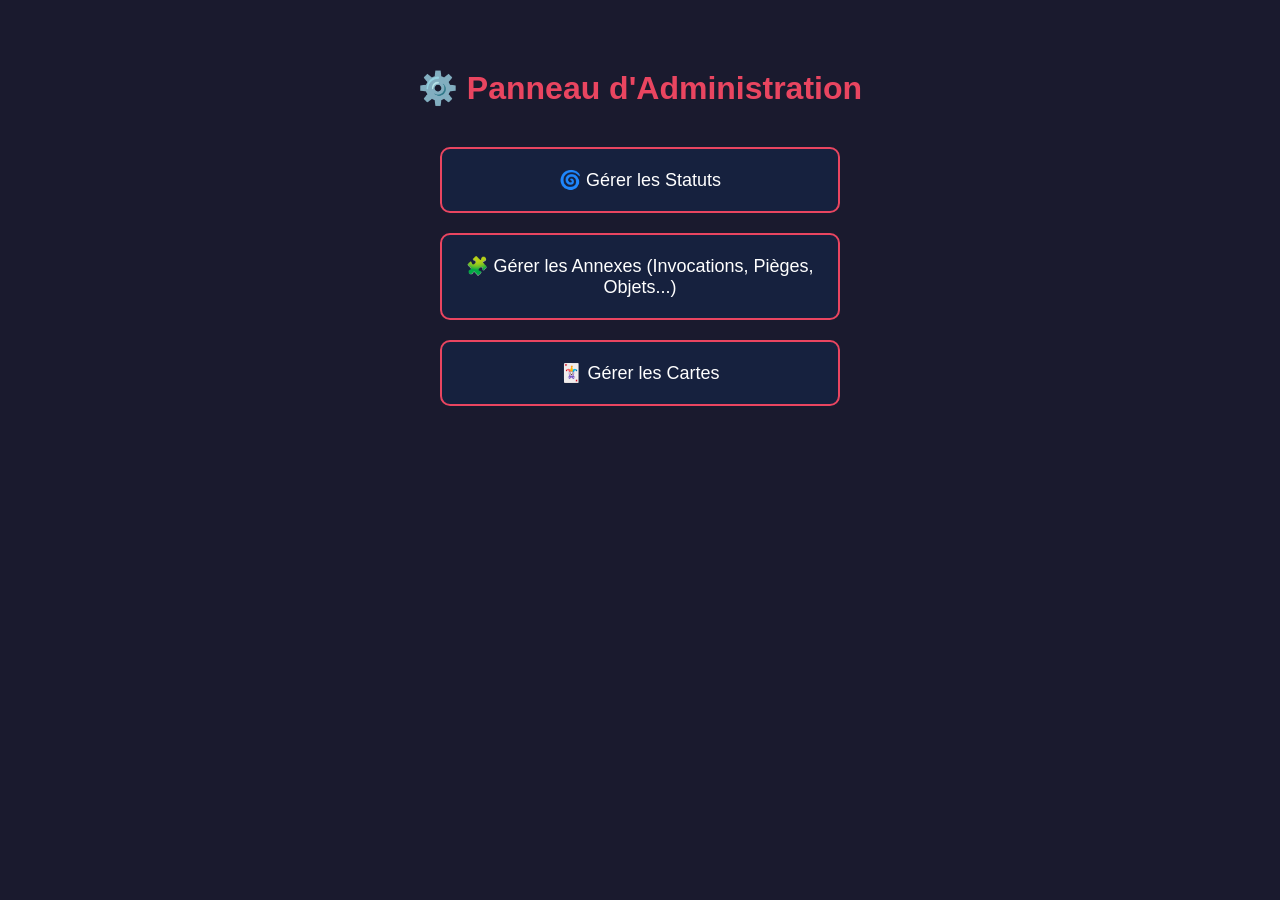
<file: admin-index.html>
<!DOCTYPE html>
<html lang="fr">
<head>
  <meta charset="UTF-8">
  <title>Hub Admin - Royale Arena</title>
  <style>
    /* Style général de la page */
    body {
      font-family: Arial, sans-serif;
      background: #1a1a2e;
      color: white;
      padding: 40px;
      text-align: center;
    }
    h1 { color: #e94560; margin-bottom: 40px; }

    /* Conteneur des boutons de navigation */
    .menu {
      display: flex;
      flex-direction: column;
      gap: 20px;
      max-width: 400px;
      margin: 0 auto;
    }

    /* Style des boutons menant aux différents panels */
    .menu a {
      display: block;
      padding: 20px;
      background: #16213e;
      color: white;
      text-decoration: none;
      border-radius: 10px;
      font-size: 18px;
      border: 2px solid #e94560;
      transition: 0.2s;
    }
    .menu a:hover {
      background: #e94560;
      transform: scale(1.03);
    }
  </style>
</head>
<body>
  <h1>⚙️ Panneau d'Administration</h1>

  <!-- Menu principal avec liens vers chaque panel admin -->
  <div class="menu">
    <a href="admin-statuts.html">🌀 Gérer les Statuts</a>
    <a href="admin-annexes.html">🧩 Gérer les Annexes (Invocations, Pièges, Objets...)</a>
    <a href="admin.html">🃏 Gérer les Cartes</a>
  </div>
</body>
</html>
</file>
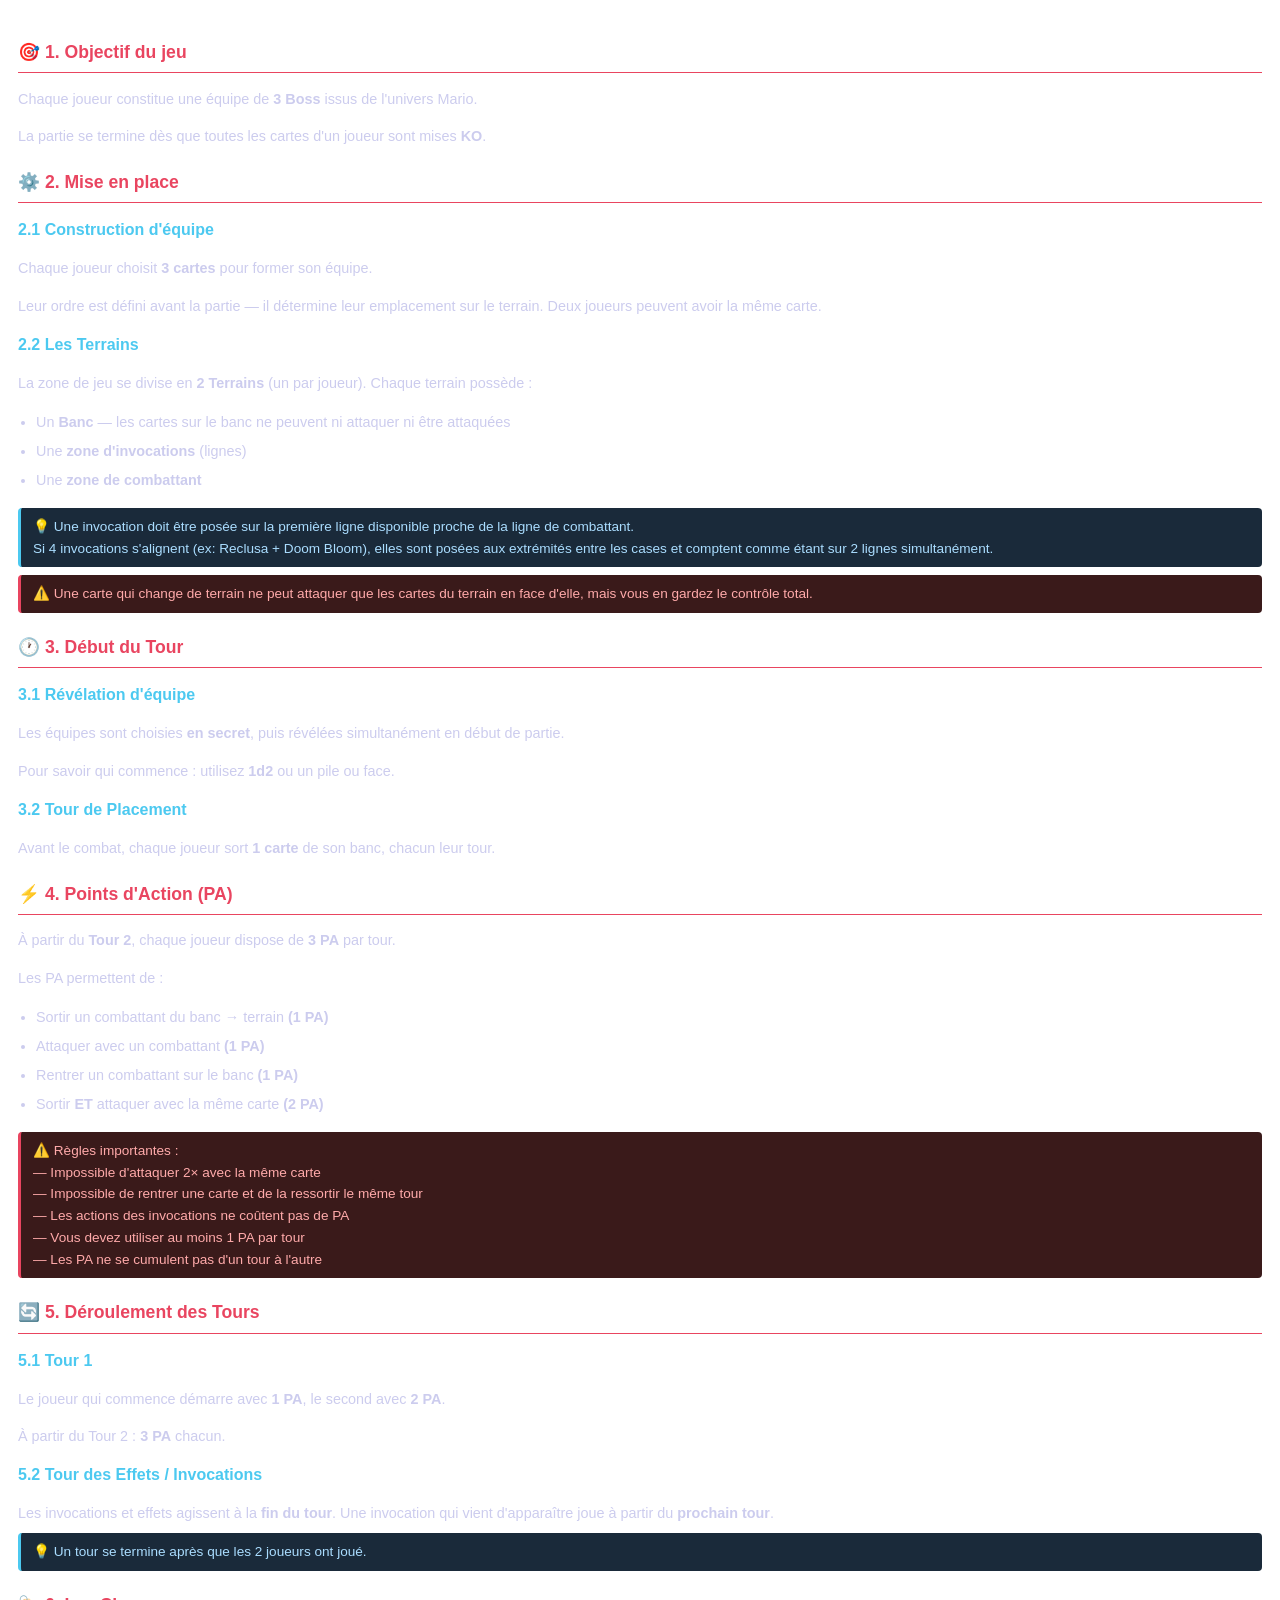
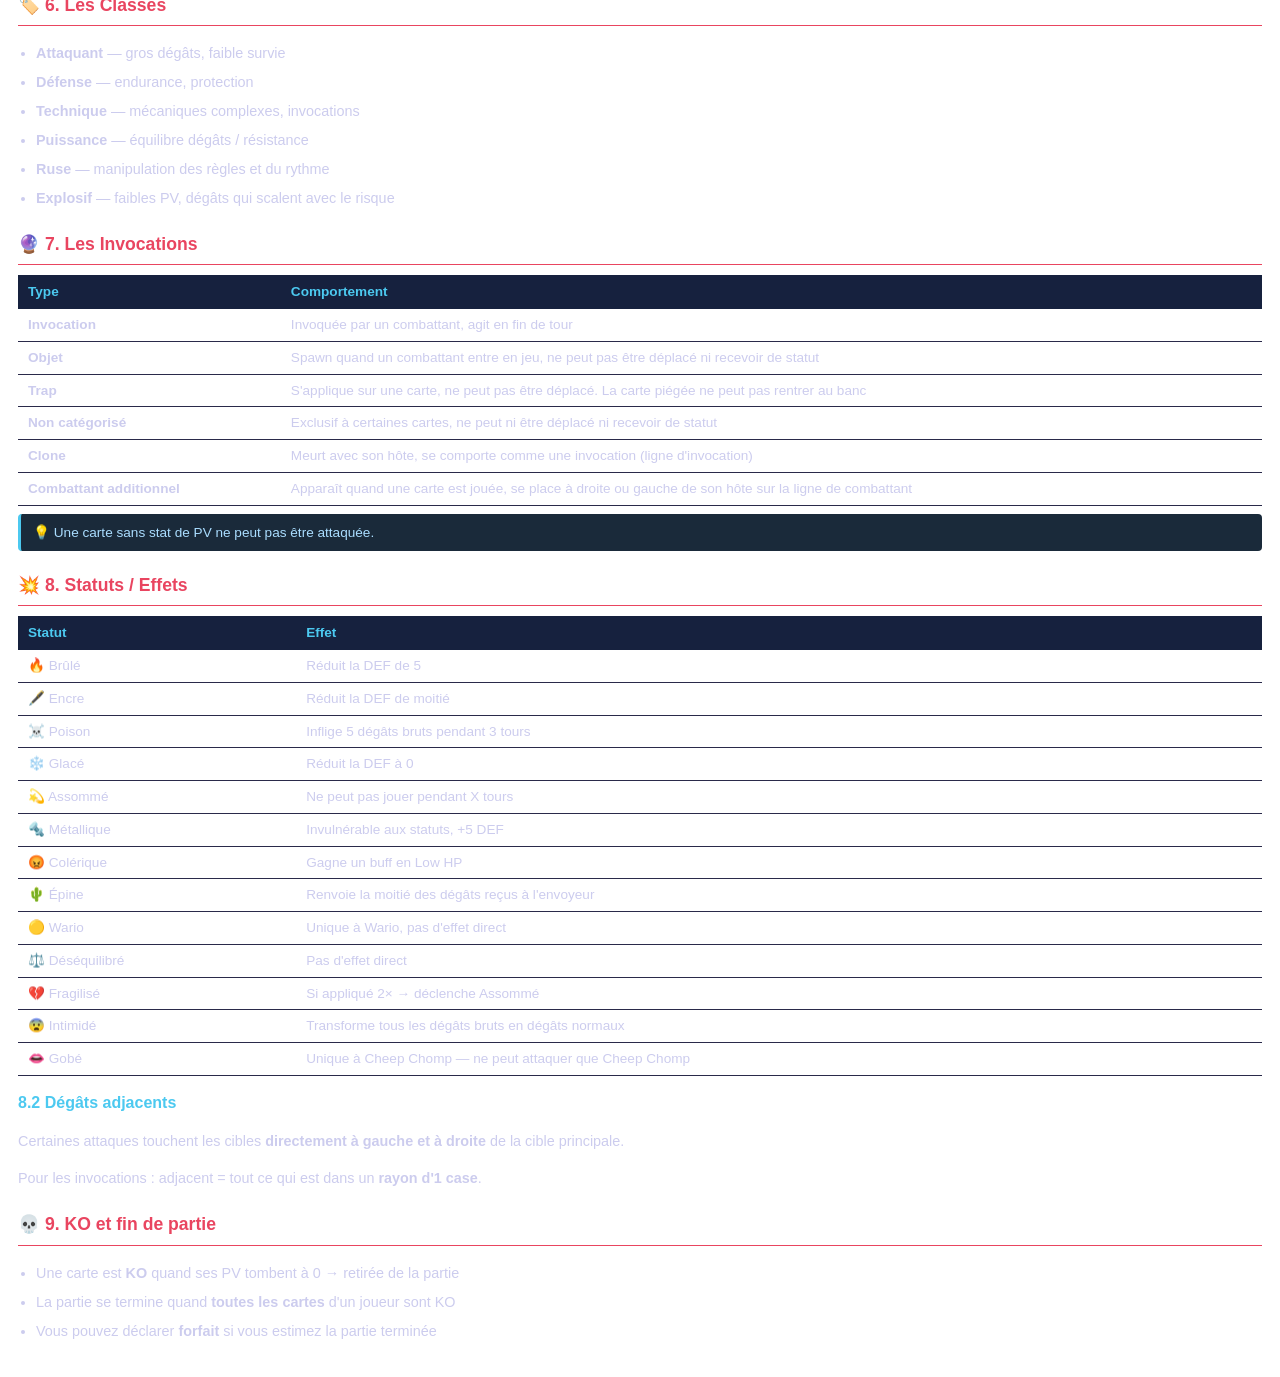
<file: regles.html>
<!DOCTYPE html>
<html lang="fr">
<head>
  <meta charset="UTF-8">
  <style>
    /* === Styles du panneau règles (injecté dans le panneau du lobby) === */
    .regles-container {
      padding: 10px;
      font-family: Arial, sans-serif;
      color: white;
      line-height: 1.6;
    }

    .regles-container h2 {
      color: #e94560;
      border-bottom: 1px solid #e94560;
      padding-bottom: 6px;
      margin: 20px 0 10px;
      font-size: 1.1em;
    }

    .regles-container h3 {
      color: #4cc9f0;
      margin: 14px 0 6px;
      font-size: 1em;
    }

    .regles-container p,
    .regles-container li {
      font-size: 0.9em;
      color: #ccccee;
      margin-bottom: 6px;
    }

    .regles-container ul {
      padding-left: 18px;
    }

    .regles-container .warning {
      background: #3a1a1a;
      border-left: 3px solid #e94560;
      padding: 8px 12px;
      border-radius: 4px;
      margin: 8px 0;
      font-size: 0.85em;
      color: #ffaaaa;
    }

    .regles-container .note {
      background: #1a2a3a;
      border-left: 3px solid #4cc9f0;
      padding: 8px 12px;
      border-radius: 4px;
      margin: 8px 0;
      font-size: 0.85em;
      color: #aaddff;
    }

    /* Tableau des statuts */
    .statuts-table {
      width: 100%;
      border-collapse: collapse;
      margin-top: 8px;
      font-size: 0.85em;
    }

    .statuts-table th {
      background: #16213e;
      color: #4cc9f0;
      padding: 6px 10px;
      text-align: left;
    }

    .statuts-table td {
      padding: 5px 10px;
      border-bottom: 1px solid #2a2a4a;
      color: #ccccee;
      vertical-align: top;
    }

    .statuts-table tr:hover td {
      background: #1a1a3a;
    }
  </style>
</head>
<body>
<div class="regles-container">

  <!-- ========== SECTION 1 ========== -->
  <h2>🎯 1. Objectif du jeu</h2>
  <p>Chaque joueur constitue une équipe de <b>3 Boss</b> issus de l'univers Mario.</p>
  <p>La partie se termine dès que toutes les cartes d'un joueur sont mises <b>KO</b>.</p>

  <!-- ========== SECTION 2 ========== -->
  <h2>⚙️ 2. Mise en place</h2>

  <h3>2.1 Construction d'équipe</h3>
  <p>Chaque joueur choisit <b>3 cartes</b> pour former son équipe.</p>
  <p>Leur ordre est défini avant la partie — il détermine leur emplacement sur le terrain. Deux joueurs peuvent avoir la même carte.</p>

  <h3>2.2 Les Terrains</h3>
  <p>La zone de jeu se divise en <b>2 Terrains</b> (un par joueur). Chaque terrain possède :</p>
  <ul>
    <li>Un <b>Banc</b> — les cartes sur le banc ne peuvent ni attaquer ni être attaquées</li>
    <li>Une <b>zone d'invocations</b> (lignes)</li>
    <li>Une <b>zone de combattant</b></li>
  </ul>

  <div class="note">
    💡 Une invocation doit être posée sur la première ligne disponible proche de la ligne de combattant.<br>
    Si 4 invocations s'alignent (ex: Reclusa + Doom Bloom), elles sont posées aux extrémités entre les cases et comptent comme étant sur 2 lignes simultanément.
  </div>

  <div class="warning">
    ⚠️ Une carte qui change de terrain ne peut attaquer que les cartes du terrain en face d'elle, mais vous en gardez le contrôle total.
  </div>

  <!-- ========== SECTION 3 ========== -->
  <h2>🕐 3. Début du Tour</h2>

  <h3>3.1 Révélation d'équipe</h3>
  <p>Les équipes sont choisies <b>en secret</b>, puis révélées simultanément en début de partie.</p>
  <p>Pour savoir qui commence : utilisez <b>1d2</b> ou un pile ou face.</p>

  <h3>3.2 Tour de Placement</h3>
  <p>Avant le combat, chaque joueur sort <b>1 carte</b> de son banc, chacun leur tour.</p>

  <!-- ========== SECTION 4 ========== -->
  <h2>⚡ 4. Points d'Action (PA)</h2>

  <p>À partir du <b>Tour 2</b>, chaque joueur dispose de <b>3 PA</b> par tour.</p>

  <p>Les PA permettent de :</p>
  <ul>
    <li>Sortir un combattant du banc → terrain <b>(1 PA)</b></li>
    <li>Attaquer avec un combattant <b>(1 PA)</b></li>
    <li>Rentrer un combattant sur le banc <b>(1 PA)</b></li>
    <li>Sortir <b>ET</b> attaquer avec la même carte <b>(2 PA)</b></li>
  </ul>

  <div class="warning">
    ⚠️ Règles importantes :<br>
    — Impossible d'attaquer 2× avec la même carte<br>
    — Impossible de rentrer une carte et de la ressortir le même tour<br>
    — Les actions des invocations ne coûtent pas de PA<br>
    — Vous devez utiliser au moins 1 PA par tour<br>
    — Les PA ne se cumulent pas d'un tour à l'autre
  </div>

  <!-- ========== SECTION 5 ========== -->
  <h2>🔄 5. Déroulement des Tours</h2>

  <h3>5.1 Tour 1</h3>
  <p>Le joueur qui commence démarre avec <b>1 PA</b>, le second avec <b>2 PA</b>.</p>
  <p>À partir du Tour 2 : <b>3 PA</b> chacun.</p>

  <h3>5.2 Tour des Effets / Invocations</h3>
  <p>Les invocations et effets agissent à la <b>fin du tour</b>. Une invocation qui vient d'apparaître joue à partir du <b>prochain tour</b>.</p>
  <div class="note">
    💡 Un tour se termine après que les 2 joueurs ont joué.
  </div>

  <!-- ========== SECTION 6 ========== -->
  <h2>🏷️ 6. Les Classes</h2>
  <ul>
    <li><b>Attaquant</b> — gros dégâts, faible survie</li>
    <li><b>Défense</b> — endurance, protection</li>
    <li><b>Technique</b> — mécaniques complexes, invocations</li>
    <li><b>Puissance</b> — équilibre dégâts / résistance</li>
    <li><b>Ruse</b> — manipulation des règles et du rythme</li>
    <li><b>Explosif</b> — faibles PV, dégâts qui scalent avec le risque</li>
  </ul>

  <!-- ========== SECTION 7 ========== -->
  <h2>🔮 7. Les Invocations</h2>

  <table class="statuts-table">
    <tr>
      <th>Type</th>
      <th>Comportement</th>
    </tr>
    <tr>
      <td><b>Invocation</b></td>
      <td>Invoquée par un combattant, agit en fin de tour</td>
    </tr>
    <tr>
      <td><b>Objet</b></td>
      <td>Spawn quand un combattant entre en jeu, ne peut pas être déplacé ni recevoir de statut</td>
    </tr>
    <tr>
      <td><b>Trap</b></td>
      <td>S'applique sur une carte, ne peut pas être déplacé. La carte piégée ne peut pas rentrer au banc</td>
    </tr>
    <tr>
      <td><b>Non catégorisé</b></td>
      <td>Exclusif à certaines cartes, ne peut ni être déplacé ni recevoir de statut</td>
    </tr>
    <tr>
      <td><b>Clone</b></td>
      <td>Meurt avec son hôte, se comporte comme une invocation (ligne d'invocation)</td>
    </tr>
    <tr>
      <td><b>Combattant additionnel</b></td>
      <td>Apparaît quand une carte est jouée, se place à droite ou gauche de son hôte sur la ligne de combattant</td>
    </tr>
  </table>

  <div class="note">💡 Une carte sans stat de PV ne peut pas être attaquée.</div>

  <!-- ========== SECTION 8 ========== -->
  <h2>💥 8. Statuts / Effets</h2>

  <table class="statuts-table">
    <tr>
      <th>Statut</th>
      <th>Effet</th>
    </tr>
    <tr><td>🔥 Brûlé</td><td>Réduit la DEF de 5</td></tr>
    <tr><td>🖋️ Encre</td><td>Réduit la DEF de moitié</td></tr>
    <tr><td>☠️ Poison</td><td>Inflige 5 dégâts bruts pendant 3 tours</td></tr>
    <tr><td>❄️ Glacé</td><td>Réduit la DEF à 0</td></tr>
    <tr><td>💫 Assommé</td><td>Ne peut pas jouer pendant X tours</td></tr>
    <tr><td>🔩 Métallique</td><td>Invulnérable aux statuts, +5 DEF</td></tr>
    <tr><td>😡 Colérique</td><td>Gagne un buff en Low HP</td></tr>
    <tr><td>🌵 Épine</td><td>Renvoie la moitié des dégâts reçus à l'envoyeur</td></tr>
    <tr><td>🟡 Wario</td><td>Unique à Wario, pas d'effet direct</td></tr>
    <tr><td>⚖️ Déséquilibré</td><td>Pas d'effet direct</td></tr>
    <tr><td>💔 Fragilisé</td><td>Si appliqué 2× → déclenche Assommé</td></tr>
    <tr><td>😨 Intimidé</td><td>Transforme tous les dégâts bruts en dégâts normaux</td></tr>
    <tr><td>👄 Gobé</td><td>Unique à Cheep Chomp — ne peut attaquer que Cheep Chomp</td></tr>
  </table>

  <h3>8.2 Dégâts adjacents</h3>
  <p>Certaines attaques touchent les cibles <b>directement à gauche et à droite</b> de la cible principale.</p>
  <p>Pour les invocations : adjacent = tout ce qui est dans un <b>rayon d'1 case</b>.</p>

  <!-- ========== SECTION 9 ========== -->
  <h2>💀 9. KO et fin de partie</h2>
  <ul>
    <li>Une carte est <b>KO</b> quand ses PV tombent à 0 → retirée de la partie</li>
    <li>La partie se termine quand <b>toutes les cartes</b> d'un joueur sont KO</li>
    <li>Vous pouvez déclarer <b>forfait</b> si vous estimez la partie terminée</li>
  </ul>

</div>
</body>
</html>
</file>
